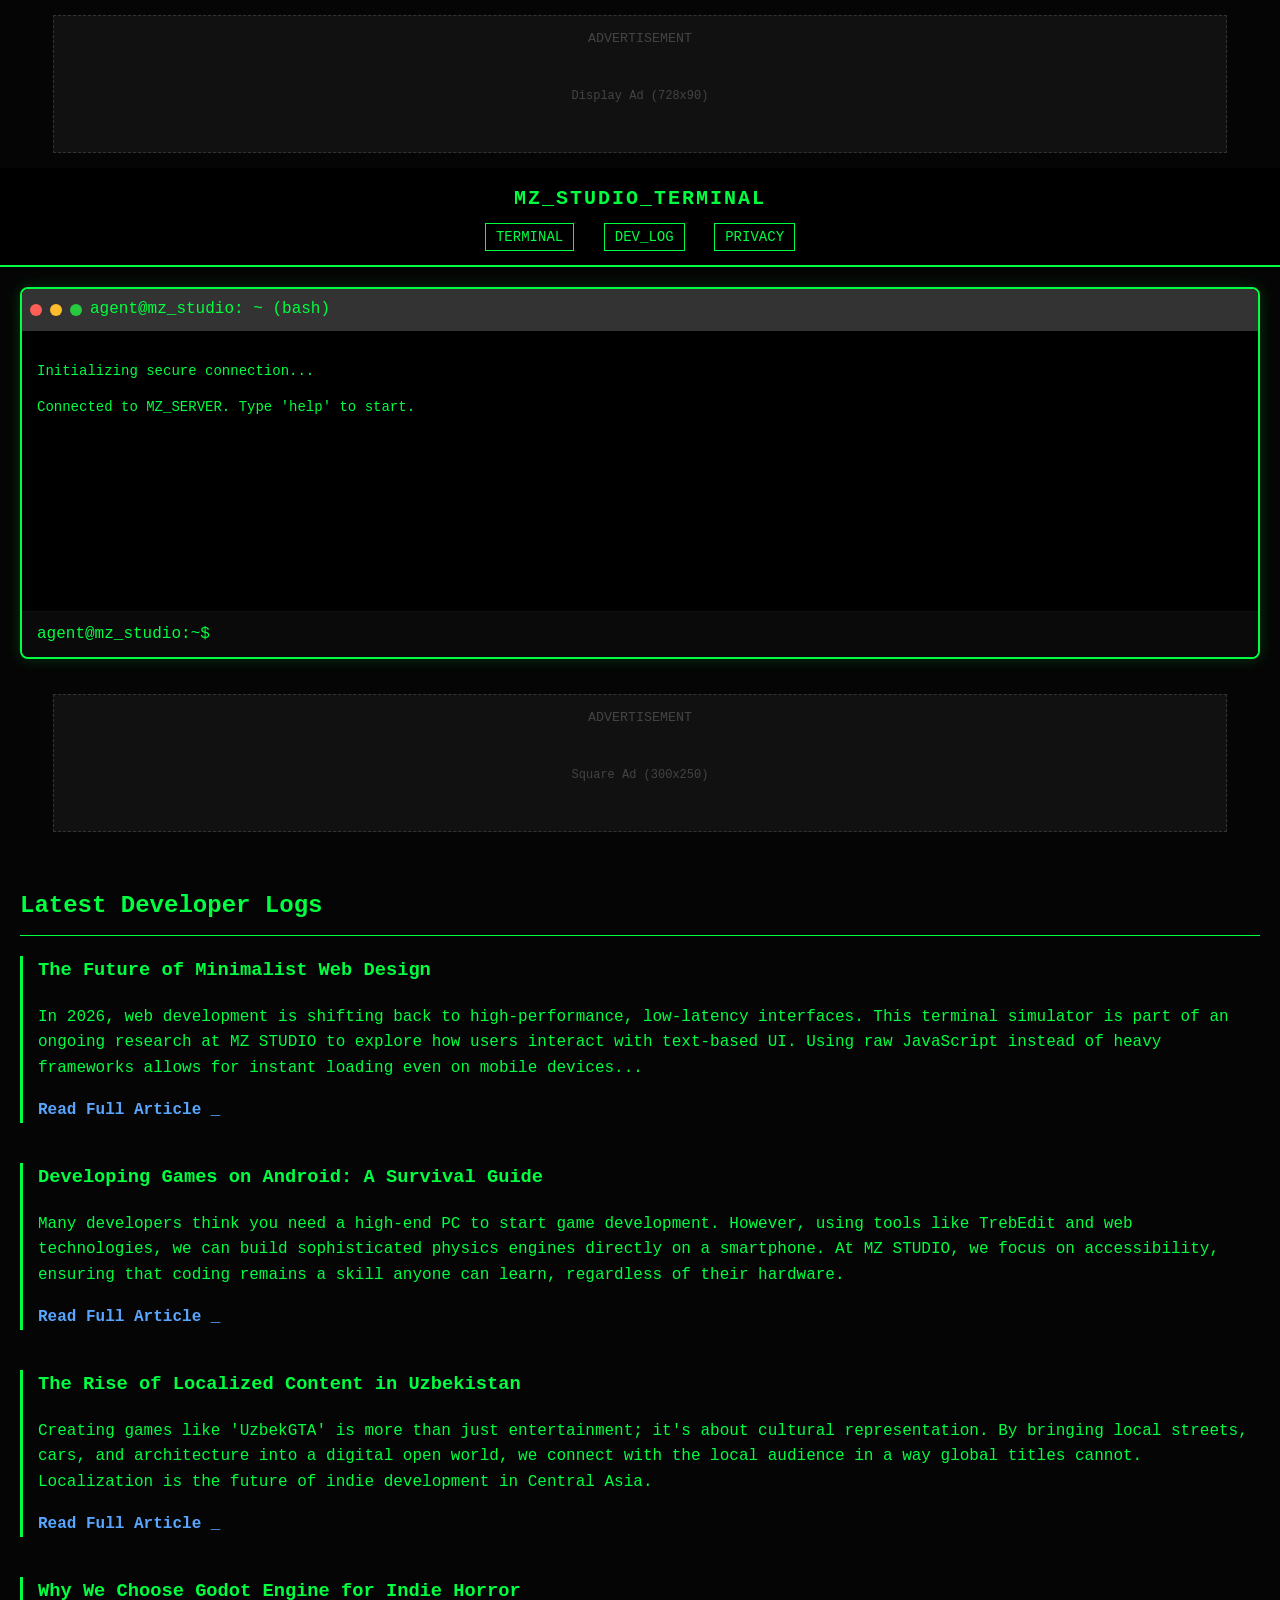
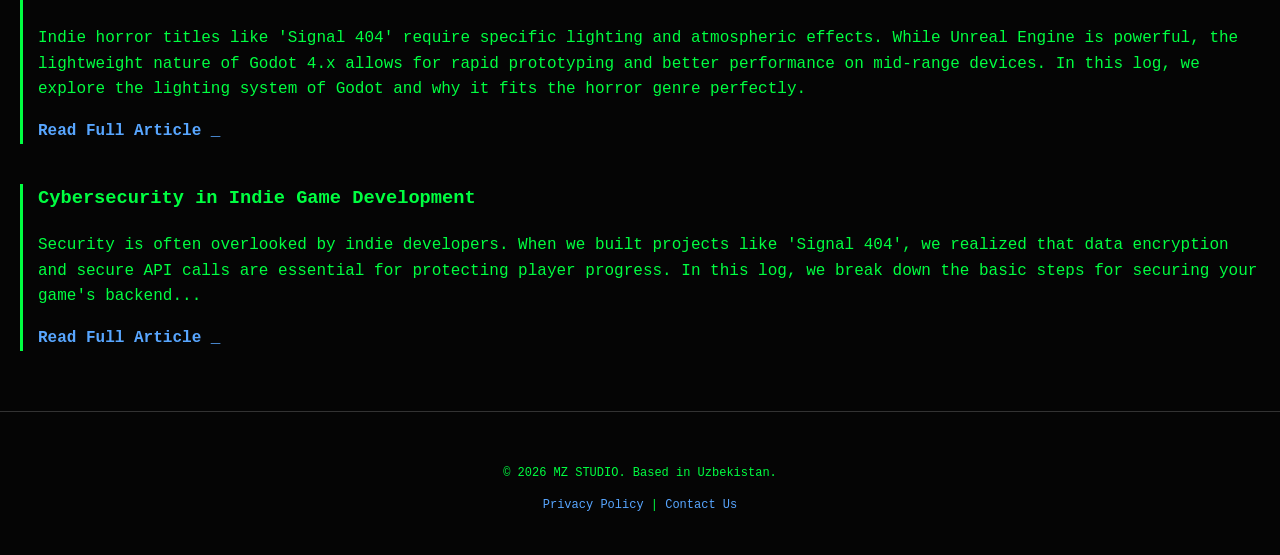
<file: index.html>
<!DOCTYPE html>
<html lang="en">
<head>
    <script async src="https://pagead2.googlesyndication.com/pagead/js/adsbygoogle.js?client=ca-pub-3123400688656249"
     crossorigin="anonymous"></script>
    <meta charset="UTF-8">
    <meta name="viewport" content="width=device-width, initial-scale=1.0">
    <title>MZ STUDIO | Hacker Terminal & Dev Log</title>
    <link rel="stylesheet" href="style.css">
    </head>
<body>

    <div class="ad-container top-ad">
        <small>ADVERTISEMENT</small>
        <div class="ad-placeholder">
            Display Ad (728x90)
        </div>
    </div>

    <header>
        <div class="logo">MZ_STUDIO_TERMINAL</div>
        <nav>
            <a href="#game">TERMINAL</a>
            <a href="#blog">DEV_LOG</a>
            <a href="privacy.html">PRIVACY</a>
        </nav>
    </header>

    <main>
        <section id="game" class="terminal-section">
            <div class="terminal-window">
                <div class="terminal-header">
                    <span class="dot red"></span>
                    <span class="dot yellow"></span>
                    <span class="dot green"></span>
                    <span class="title">agent@mz_studio: ~ (bash)</span>
                </div>
                <div id="output">
                    <p class="system-msg">Initializing secure connection...</p>
                    <p class="system-msg">Connected to MZ_SERVER. Type <span class="cmd">'help'</span> to start.</p>
                </div>
                <div class="input-line">
                    <span class="prompt">agent@mz_studio:~$</span>
                    <input type="text" id="commandInput" autofocus spellcheck="false" autocomplete="off">
                </div>
            </div>
        </section>

        <div class="ad-container side-ad">
            <small>ADVERTISEMENT</small>
            <div class="ad-placeholder">
                Square Ad (300x250)
            </div>
        </div>

        <section id="blog" class="content-section">
            <h2 class="section-title">Latest Developer Logs</h2>
            
            <article class="blog-post">
                <h3>The Future of Minimalist Web Design</h3>
                <p>In 2026, web development is shifting back to high-performance, low-latency interfaces. This terminal simulator is part of an ongoing research at MZ STUDIO to explore how users interact with text-based UI. Using raw JavaScript instead of heavy frameworks allows for instant loading even on mobile devices...</p>
                <a href="#" class="read-more">Read Full Article _</a>
            </article>
            <article class="blog-post">
    <h3>Developing Games on Android: A Survival Guide</h3>
    <p>Many developers think you need a high-end PC to start game development. However, using tools like TrebEdit and web technologies, we can build sophisticated physics engines directly on a smartphone. At MZ STUDIO, we focus on accessibility, ensuring that coding remains a skill anyone can learn, regardless of their hardware.</p>
    <a href="#" class="read-more">Read Full Article _</a>
</article>

<article class="blog-post">
    <h3>The Rise of Localized Content in Uzbekistan</h3>
    <p>Creating games like 'UzbekGTA' is more than just entertainment; it's about cultural representation. By bringing local streets, cars, and architecture into a digital open world, we connect with the local audience in a way global titles cannot. Localization is the future of indie development in Central Asia.</p>
    <a href="#" class="read-more">Read Full Article _</a>
</article>

<article class="blog-post">
    <h3>Why We Choose Godot Engine for Indie Horror</h3>
    <p>Indie horror titles like 'Signal 404' require specific lighting and atmospheric effects. While Unreal Engine is powerful, the lightweight nature of Godot 4.x allows for rapid prototyping and better performance on mid-range devices. In this log, we explore the lighting system of Godot and why it fits the horror genre perfectly.</p>
    <a href="#" class="read-more">Read Full Article _</a>
</article>


            <article class="blog-post">
                <h3>Cybersecurity in Indie Game Development</h3>
                <p>Security is often overlooked by indie developers. When we built projects like 'Signal 404', we realized that data encryption and secure API calls are essential for protecting player progress. In this log, we break down the basic steps for securing your game's backend...</p>
                <a href="#" class="read-more">Read Full Article _</a>
            </article>
        </section>
    </main>

    <footer>
        <div class="footer-content">
            <p>&copy; 2026 MZ STUDIO. Based in Uzbekistan.</p>
            <div class="footer-links">
                <a href="privacy.html">Privacy Policy</a> | 
                <a href="mailto: saparbekoverjigit56@gmail.com">Contact Us</a>
            </div>
        </div>
    </footer>

    <script src="script.js"></script>
</body>
</html>
</file>
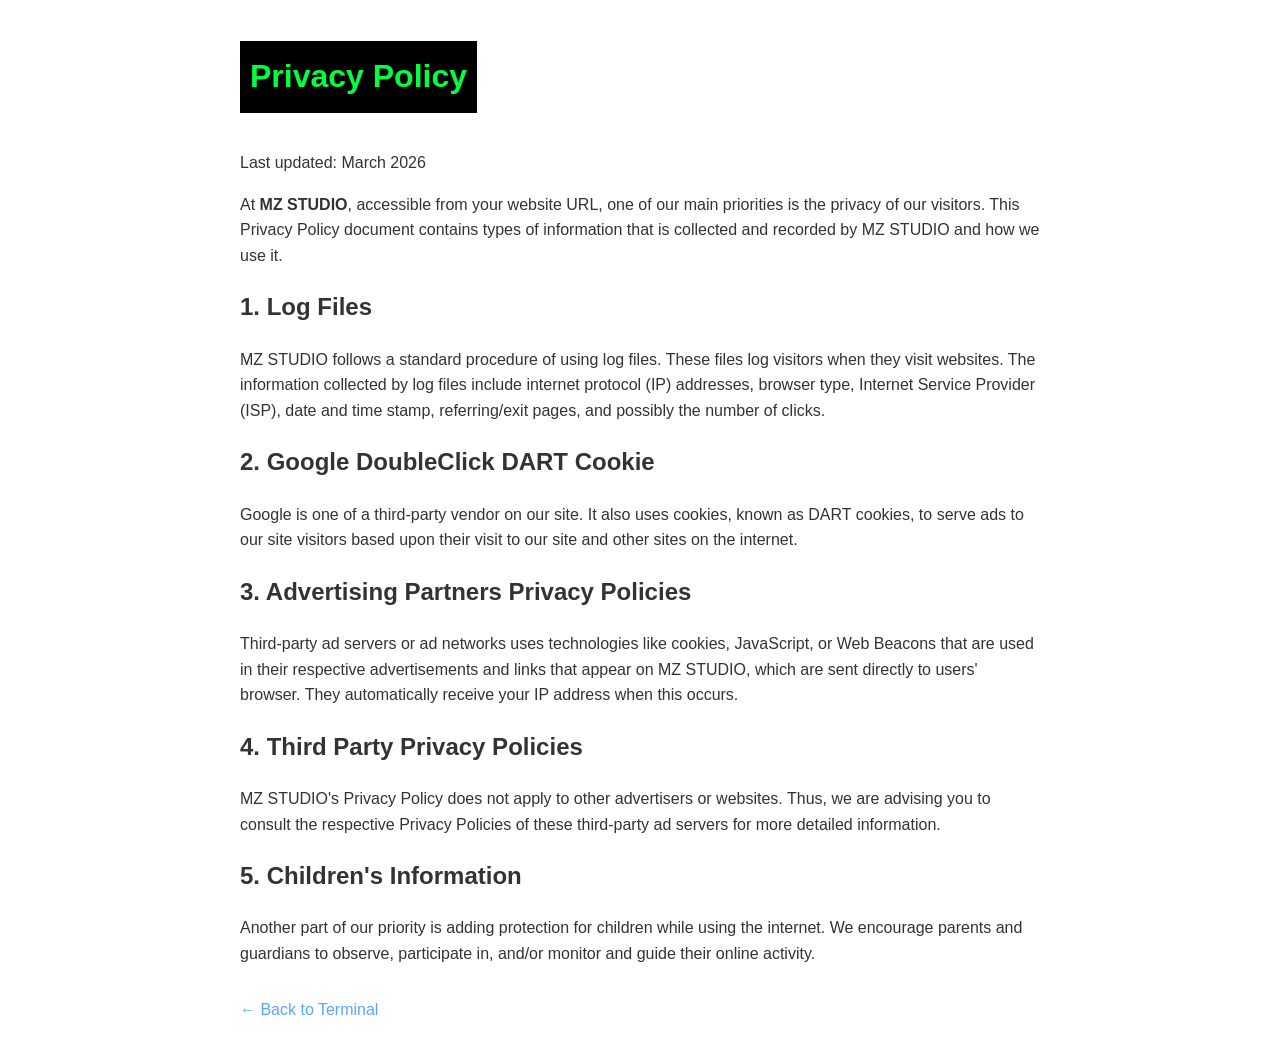
<file: privacy.html>
<!DOCTYPE html>
<html lang="en">
<head>
    <meta charset="UTF-8">
    <meta name="viewport" content="width=device-width, initial-scale=1.0">
    <title>Privacy Policy | MZ STUDIO</title>
    <style>
        body { font-family: sans-serif; line-height: 1.6; padding: 20px; color: #333; max-width: 800px; margin: auto; }
        h1 { color: #00ff41; background: #000; padding: 10px; display: inline-block; }
        .back-link { display: block; margin-top: 30px; color: #58a6ff; text-decoration: none; }
    </style>
</head>
<body>
    <h1>Privacy Policy</h1>
    <p>Last updated: March 2026</p>

    <p>At <strong>MZ STUDIO</strong>, accessible from your website URL, one of our main priorities is the privacy of our visitors. This Privacy Policy document contains types of information that is collected and recorded by MZ STUDIO and how we use it.</p>

    <h2>1. Log Files</h2>
    <p>MZ STUDIO follows a standard procedure of using log files. These files log visitors when they visit websites. The information collected by log files include internet protocol (IP) addresses, browser type, Internet Service Provider (ISP), date and time stamp, referring/exit pages, and possibly the number of clicks.</p>

    <h2>2. Google DoubleClick DART Cookie</h2>
    <p>Google is one of a third-party vendor on our site. It also uses cookies, known as DART cookies, to serve ads to our site visitors based upon their visit to our site and other sites on the internet.</p>

    <h2>3. Advertising Partners Privacy Policies</h2>
    <p>Third-party ad servers or ad networks uses technologies like cookies, JavaScript, or Web Beacons that are used in their respective advertisements and links that appear on MZ STUDIO, which are sent directly to users' browser. They automatically receive your IP address when this occurs.</p>

    <h2>4. Third Party Privacy Policies</h2>
    <p>MZ STUDIO's Privacy Policy does not apply to other advertisers or websites. Thus, we are advising you to consult the respective Privacy Policies of these third-party ad servers for more detailed information.</p>

    <h2>5. Children's Information</h2>
    <p>Another part of our priority is adding protection for children while using the internet. We encourage parents and guardians to observe, participate in, and/or monitor and guide their online activity.</p>

    <a href="index.html" class="back-link">← Back to Terminal</a>
</body>
</html>
</file>
<file: style.css>
/* General Reset */
body {
    background-color: #050505;
    color: #00ff41;
    font-family: 'Courier New', monospace;
    margin: 0;
    padding: 0;
    line-height: 1.6;
}

/* AdSense Containers */
.ad-container {
    background: #111;
    border: 1px dashed #333;
    text-align: center;
    padding: 10px;
    margin: 15px auto;
    max-width: 90%;
    color: #444;
}

.ad-placeholder {
    height: 90px;
    display: flex;
    align-items: center;
    justify-content: center;
    font-size: 12px;
}

/* Header & Navigation */
header {
    background: #000;
    padding: 15px;
    border-bottom: 2px solid #00ff41;
    display: flex;
    flex-direction: column;
    align-items: center;
    gap: 10px;
}

.logo {
    font-size: 20px;
    font-weight: bold;
    letter-spacing: 2px;
}

nav a {
    color: #00ff41;
    text-decoration: none;
    margin: 0 10px;
    font-size: 14px;
    border: 1px solid #00ff41;
    padding: 5px 10px;
}

/* Terminal Window */
.terminal-section {
    padding: 20px;
}

.terminal-window {
    background: #000;
    border: 2px solid #00ff41;
    border-radius: 8px;
    overflow: hidden;
    box-shadow: 0 0 15px rgba(0, 255, 65, 0.2);
}

.terminal-header {
    background: #333;
    padding: 8px;
    display: flex;
    align-items: center;
    gap: 8px;
}

.dot { width: 12px; height: 12px; border-radius: 50%; }
.red { background: #ff5f56; }
.yellow { background: #ffbd2e; }
.green { background: #27c93f; }

#output {
    height: 250px;
    padding: 15px;
    overflow-y: auto;
    font-size: 14px;
}

.input-line {
    display: flex;
    padding: 10px 15px;
    background: #0a0a0a;
    border-top: 1px solid #111;
}

input {
    background: transparent;
    border: none;
    color: #00ff41;
    font-family: inherit;
    font-size: 16px;
    outline: none;
    flex: 1;
    margin-left: 10px;
}

/* Blog Content */
.content-section {
    padding: 20px;
}

.section-title {
    color: #00ff41;
    border-bottom: 1px solid #00ff41;
    padding-bottom: 10px;
}

.blog-post {
    margin-bottom: 40px;
    border-left: 3px solid #00ff41;
    padding-left: 15px;
}

.blog-post h3 { color: #00ff41; }
.read-more { color: #58a6ff; text-decoration: none; font-weight: bold; }

/* Footer */
footer {
    text-align: center;
    padding: 40px 20px;
    border-top: 1px solid #333;
    font-size: 12px;
}

.footer-links a { color: #58a6ff; text-decoration: none; }
</file>
